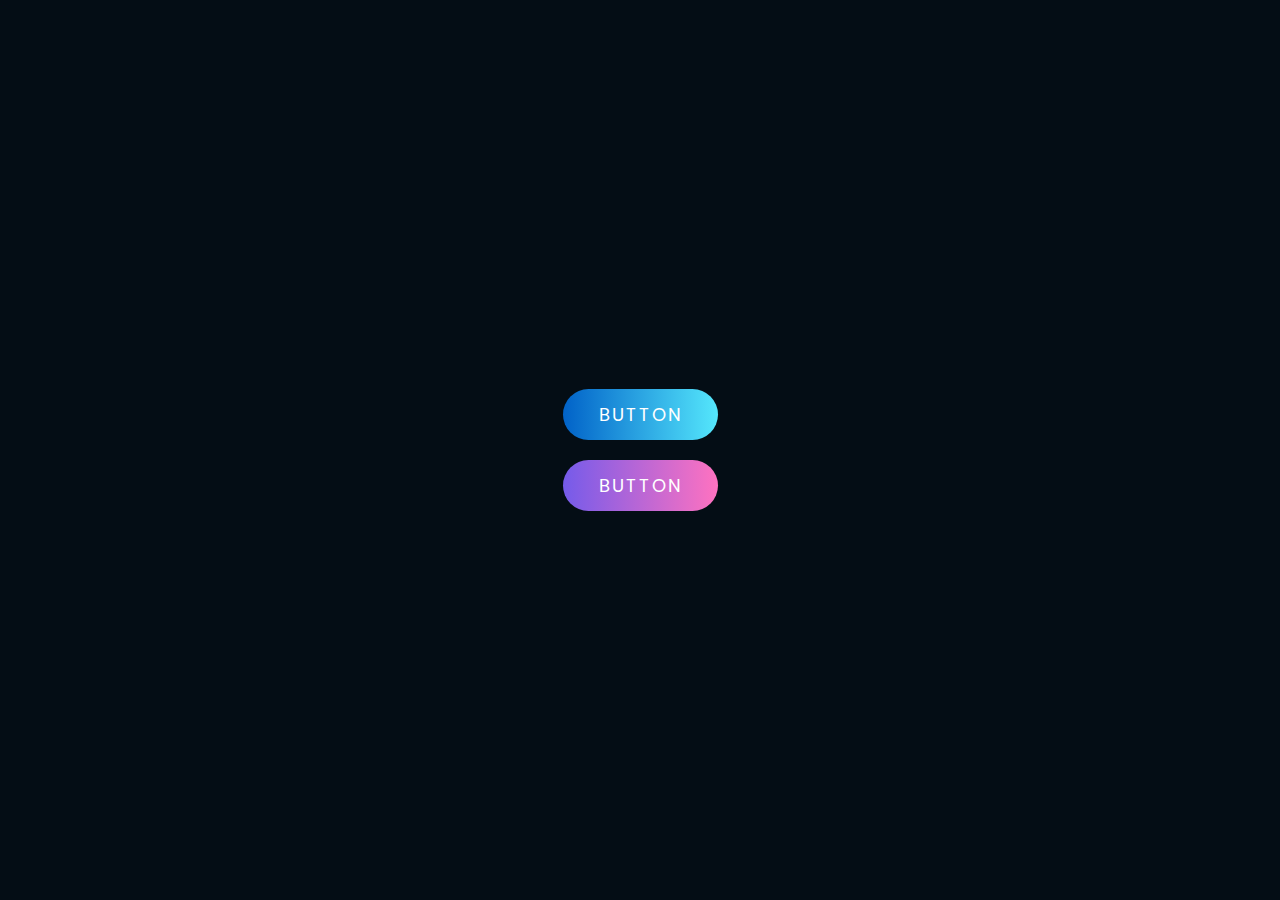
<file: Button Ripple Effect on Click Using CSS3 & Vanilla Javascript/index.html>
<!doctype html>
<html lang="en">
    <head>
        <title>Button Ripple Effect</title>
        <meta charset="utf-8">
        <link rel="stylesheet" href="style.css">
    </head>
    <body>
        <a href="#">Button</a>
        <a href="#">Button</a>
        <script type="text/javascript">
        const buttons = document.querySelectorAll('a');
        buttons.forEach(btn => {
            btn.addEventListener('click', function(e) {
                let x = e.clientX - e.target.offsetLeft;
                let y = e.clientY - e.target.offsetTop;

                let ripples = document.createElement('span');
                ripples.style.left = x + 'px';
                ripples.style.top = y + 'px';
                this.appendChild(ripples);

                setTimeout(() => {
                    ripples.remove()
                }, 1000);
            })
        })
    </script>
    </body>
</html>
<!-- Video Tutorial: https://www.youtube.com/watch?v=ueyRcYEmsrI -->
</file>
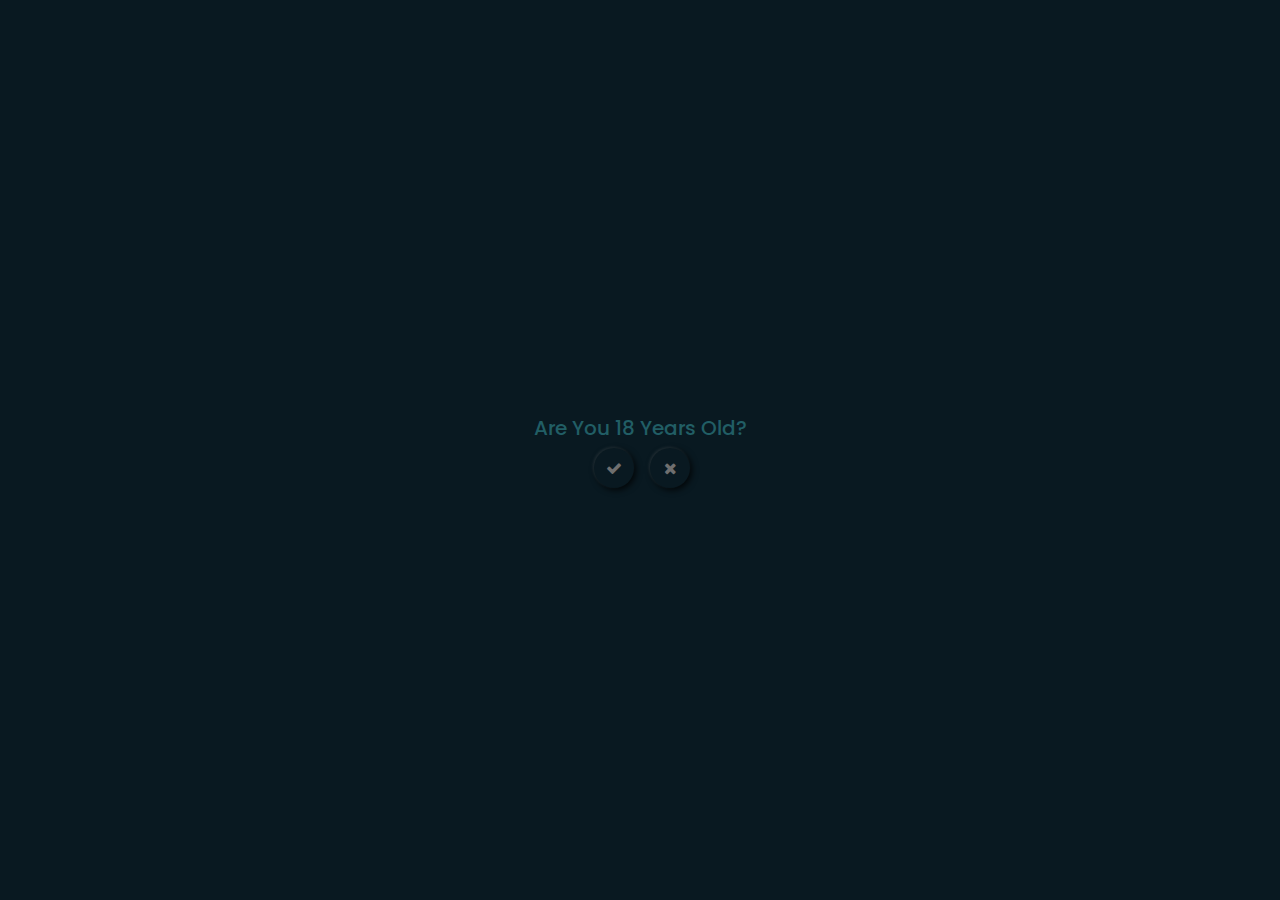
<file: CSS Neumorphism Radio Buttons UI Design/index.html>
<!doctype html>
<html lang="en">
    <head>
        <title>Neumorphism Radio Buttons</title>
        <meta charset="utf-8">
        <link href="https://stackpath.bootstrapcdn.com/font-awesome/4.7.0/css/font-awesome.min.css" rel="stylesheet" integrity="sha384-wvfXpqpZZVQGK6TAh5PVlGOfQNHSoD2xbE+QkPxCAFlNEevoEH3Sl0sibVcOQVnN" crossorigin="anonymous">
        <link rel="stylesheet" href="style.css">
    </head>
    <body>
        <div class="container">
            <p>Are You 18 Years Old?</p>
            <div>
                <label>
                    <input type="radio" name="age">
                    <i class="fa fa-check" aria-hidden="true"></i>
                </label>
                <label>
                    <input type="radio" name="age">
                    <i class="fa fa-times" aria-hidden="true"></i>
                </label>
            </div>
        </div>
    </body>
</html>

<!-- Video tutorial: https://www.youtube.com/watch?v=sJcAgWkjMt4&t=114s -->
</file>
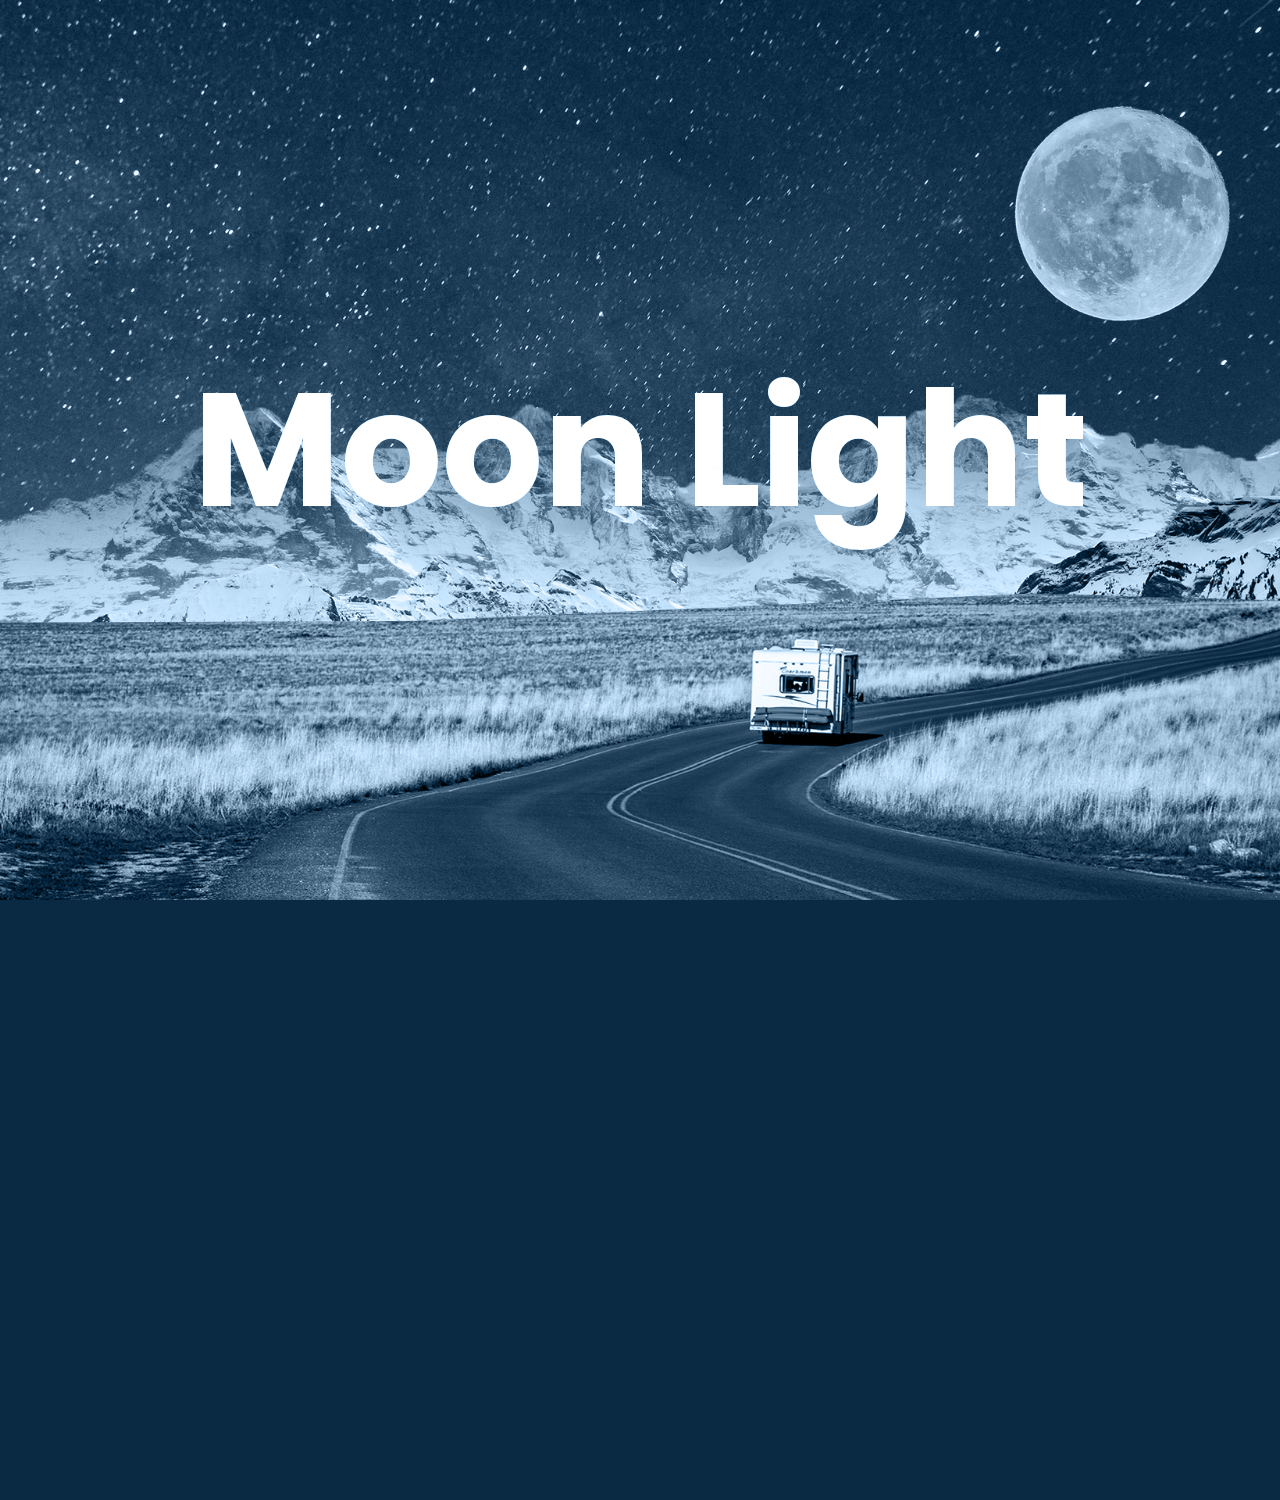
<file: Simple Parallax Scrolling Effect with CSS & Vanilla Javascript/index.html>
<!doctype html>
<html lang="en">
    <head>
        <title>Moon Light Parallax Effect | Vanilla Javascript</title>
        <meta charset="utf-8">
        <link rel="stylesheet" type="text/css" href="style/style.css">
    </head>
    <body>
        <section>
            <img src="images/bg.jpg" id="bg">
            <img src="images/moon.png" id="moon">
            <img src="images/mountain.png" id="mountain">
            <img src="images/road.png" id="road">
            <h2 id="text">Moon Light</h2>
        </section>
        <script type="text/javascript">
            let bg = document.getElementById("bg");
            let moon = document.getElementById("moon");
            let mountain = document.getElementById("mountain");
            let road = document.getElementById("road");
            let text = document.getElementById("text");

            window.addEventListener('scroll', function(){
                var value = window.scrollY;

                bg.style.top = value * 0.5 + 'px';
                moon.style.left = -value * 0.5 + 'px';
                mountain.style.top = -value * 0.15 + 'px';
                road.style.top = value * 0.15 + 'px';
                text.style.top = value * 1 + 'px';
            })
        </script>
    </body>
</html>
</file>
<file: Button Ripple Effect on Click Using CSS3 & Vanilla Javascript/style.css>
@import url('https://fonts.googleapis.com/css?family=Poppins&display=swap');

* {
    margin: 0;
    padding: 0;
    font-family: "Poppins", sans-serif;
}

body {
    display: flex;
    justify-content: center;
    align-items: center;
    min-height: 100vh;
    flex-direction: column;
    background-color: #040d15;
}

a {
    position: relative;
    display: inline-block;
    padding: 12px 36px;
    margin: 10px 0;
    color: #fff;
    text-decoration: none;
    text-transform: uppercase;
    font-size: 18px;
    letter-spacing: 2px;
    border-radius: 40px;
    overflow: hidden;
    background: linear-gradient(90deg, #0162c8, #55e7fc);
}

a:nth-child(2) {
    background: linear-gradient(90deg, #755bea, #ff72c0);
}

span {
    position: absolute;
    background: #fff;
    transform: translate(-50%, -50%); /*Sửa vị trí tâm vòng tròn vào point*/
    pointer-events: none;
    border-radius: 50%;
    animation: animate 1s linear infinite;
}

@keyframes animate {
    0% {
        width: 0px;
        height: 0px;
        opacity: 0.5;
    }
    100% {
        width: 500px;
        height: 500px;
        opacity: 0;
    }
}
</file>
<file: CSS Neumorphism Radio Buttons UI Design/style.css>
@import url('https://fonts.googleapis.com/css?family=Poppins&display=swap');

* {
    margin: 0;
    padding: 0;
    box-sizing: border-box;
    font-family: 'Poppins', sans-serif;
}

body {
    display: flex;
    justify-content: center;
    align-items: center;
    min-height: 100vh;
    background-color: #091921;
}

.container {
    position: relative;
    display: flex;
    justify-content: center;
    align-items: center;
    flex-direction: column;
}

.container p {
    color: #215e65;
    font-size: 20px;
    font-weight: 500;
    margin-bottom: 5px;
}

.container label {
    position: relative;
}

.container label input {
    appearance: none;
    -webkit-appearance: none;
    cursor: pointer;
}

.container label .fa {
    position: relative;
    width: 40px;
    height: 40px;
    background: #091921;
    line-height: 40px;
    text-align: center;
    margin: 0 4px;
    color: #6f6f6f;
    font-size: 16px;
    border-radius: 50%;
    cursor: pointer;
    box-shadow: -1px -1px 3px rgba(255, 255, 255, 0.1),
                 2px 2px 6px rgba(0, 0, 0, 0.8);
}

.container label .fa:hover {
    box-shadow: -1px -1px 3px rgba(255, 255, 255, 0.1),
                 2px 2px 6px rgba(0, 0, 0, 0.8),
                 inset -2px -2px 10px rgba(255, 255, 255, 0.05),
                 inset 2px 2px 10px rgba(0, 0, 0, 0.5);
}

.container label input:checked~.fa {
    color: #00fff1;
    box-shadow: inset -1px -1px 3px rgba(255, 255, 255, 0.1),
                inset 2px 2px 6px rgba(0, 0, 0, 1);
    text-shadow: 0 0 5px #00fff1, 0 0 20px #00fff1;
}
</file>
<file: Simple Parallax Scrolling Effect with CSS & Vanilla Javascript/style/style.css>
@import url('https://fonts.googleapis.com/css?family=Poppins&display=swap');

* {
    margin: 0;
    padding: 0;
    font-family: "Poppins", sans-serif;
}

body {
    background: #0a2a43;
    min-height: 1500px;
}

section {
    position: relative;
    width: 100%;
    height: 100vh;
    overflow: hidden;
    display: flex;
    justify-content: center;
    align-items: center;
}

section::before {
    content: "";
    position: absolute;
    top: 0;
    left: 0;
    width: 100%;
    height: 100%;
    background: #0a2a43;
    z-index: 10000;
    mix-blend-mode: color;
}

section img {
    position: absolute;
    top: 0;
    left: 0;
    width: 100%;
    height: 100%;
    object-fit: cover;
    pointer-events: none;
}

#text {
    position: relative;
    color: #fff;
    font-size: 10em;
    z-index: 1;
}

#road {
    z-index: 2;
}
</file>
